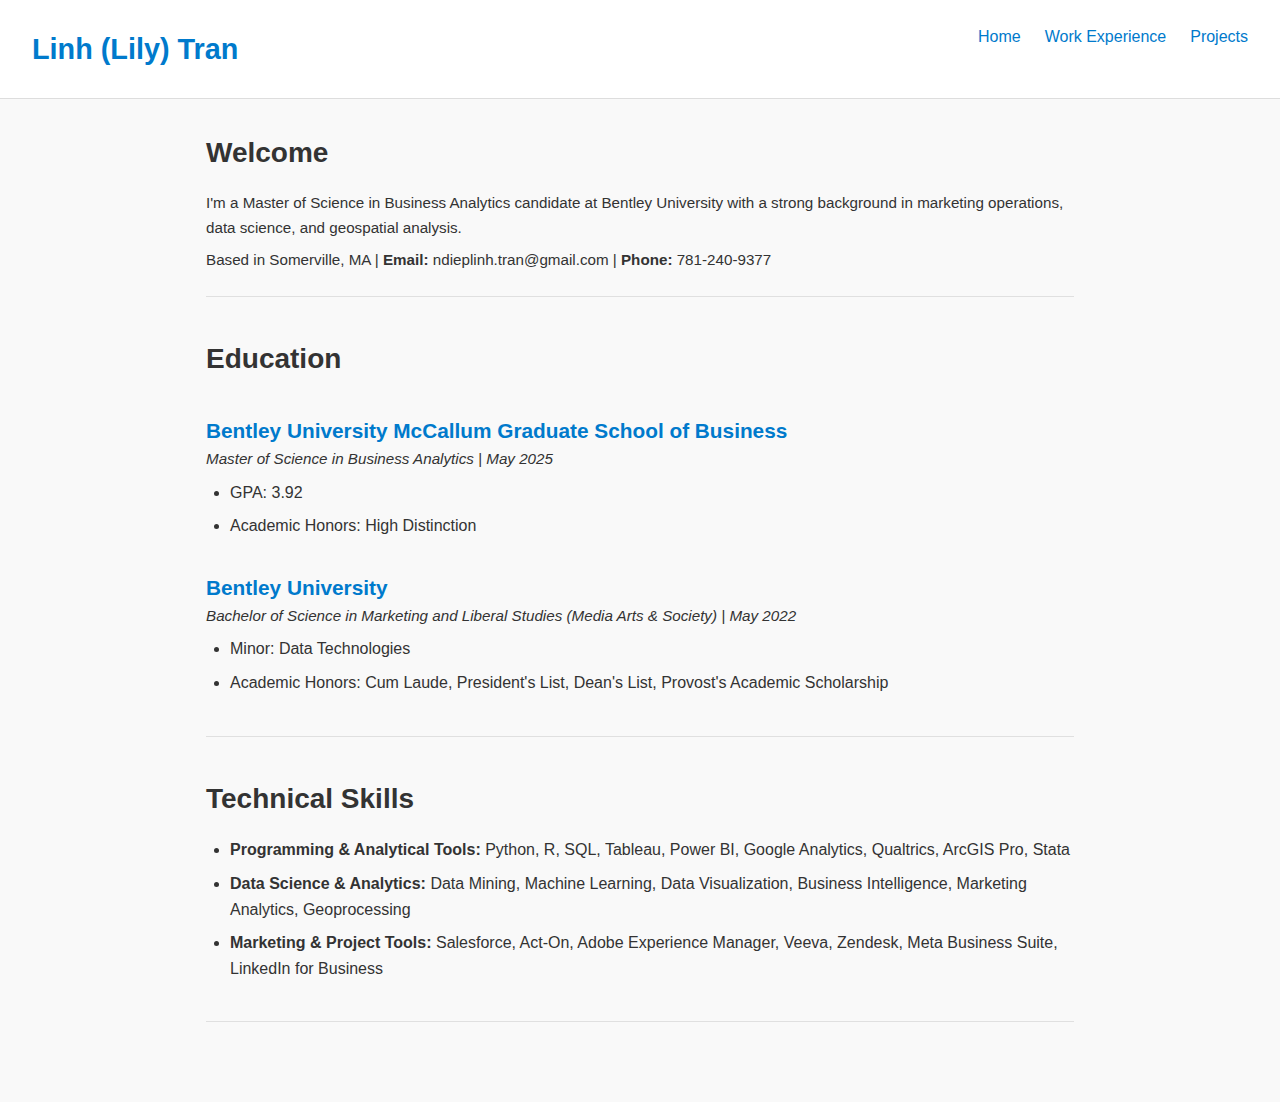
<file: index.html>
<!DOCTYPE html>
<html lang="en">
<head>
  <meta charset="UTF-8" />
  <title>Linh (Lily) Tran | Portfolio</title>
  <link rel="stylesheet" href="css/style.css" />
</head>
<body>
  <header>
    <h1>Linh (Lily) Tran</h1>
    <nav>
      <ul>
        <li><a href="index.html">Home</a></li>
        <li><a href="work.html">Work Experience</a></li>
        <li><a href="projects.html">Projects</a></li>
      </ul>
    </nav>
  </header>

  <main>
    <section>
      <h2>Welcome</h2>
      <p>I'm a Master of Science in Business Analytics candidate at Bentley University with a strong background in marketing operations, data science, and geospatial analysis.</p>
      <p>Based in Somerville, MA | <strong>Email:</strong> ndieplinh.tran@gmail.com | <strong>Phone:</strong> 781-240-9377</p>
    </section>

    <section>
      <h2>Education</h2>
      <h3>Bentley University McCallum Graduate School of Business</h3>
      <p><em>Master of Science in Business Analytics | May 2025</em></p>
      <ul>
        <li>GPA: 3.92</li>
        <li>Academic Honors: High Distinction</li>
      </ul>

      <h3>Bentley University</h3>
      <p><em>Bachelor of Science in Marketing and Liberal Studies (Media Arts & Society) | May 2022</em></p>
      <ul>
        <li>Minor: Data Technologies</li>
        <li>Academic Honors: Cum Laude, President's List, Dean's List, Provost's Academic Scholarship</li>
      </ul>
    </section>

    <section>
      <h2>Technical Skills</h2>
      <ul>
        <li><strong>Programming & Analytical Tools:</strong> Python, R, SQL, Tableau, Power BI, Google Analytics, Qualtrics, ArcGIS Pro, Stata</li>
        <li><strong>Data Science & Analytics:</strong> Data Mining, Machine Learning, Data Visualization, Business Intelligence, Marketing Analytics, Geoprocessing</li>
        <li><strong>Marketing & Project Tools:</strong> Salesforce, Act-On, Adobe Experience Manager, Veeva, Zendesk, Meta Business Suite, LinkedIn for Business</li>
      </ul>
    </section>
  </main>
</body>
</html>
</file>
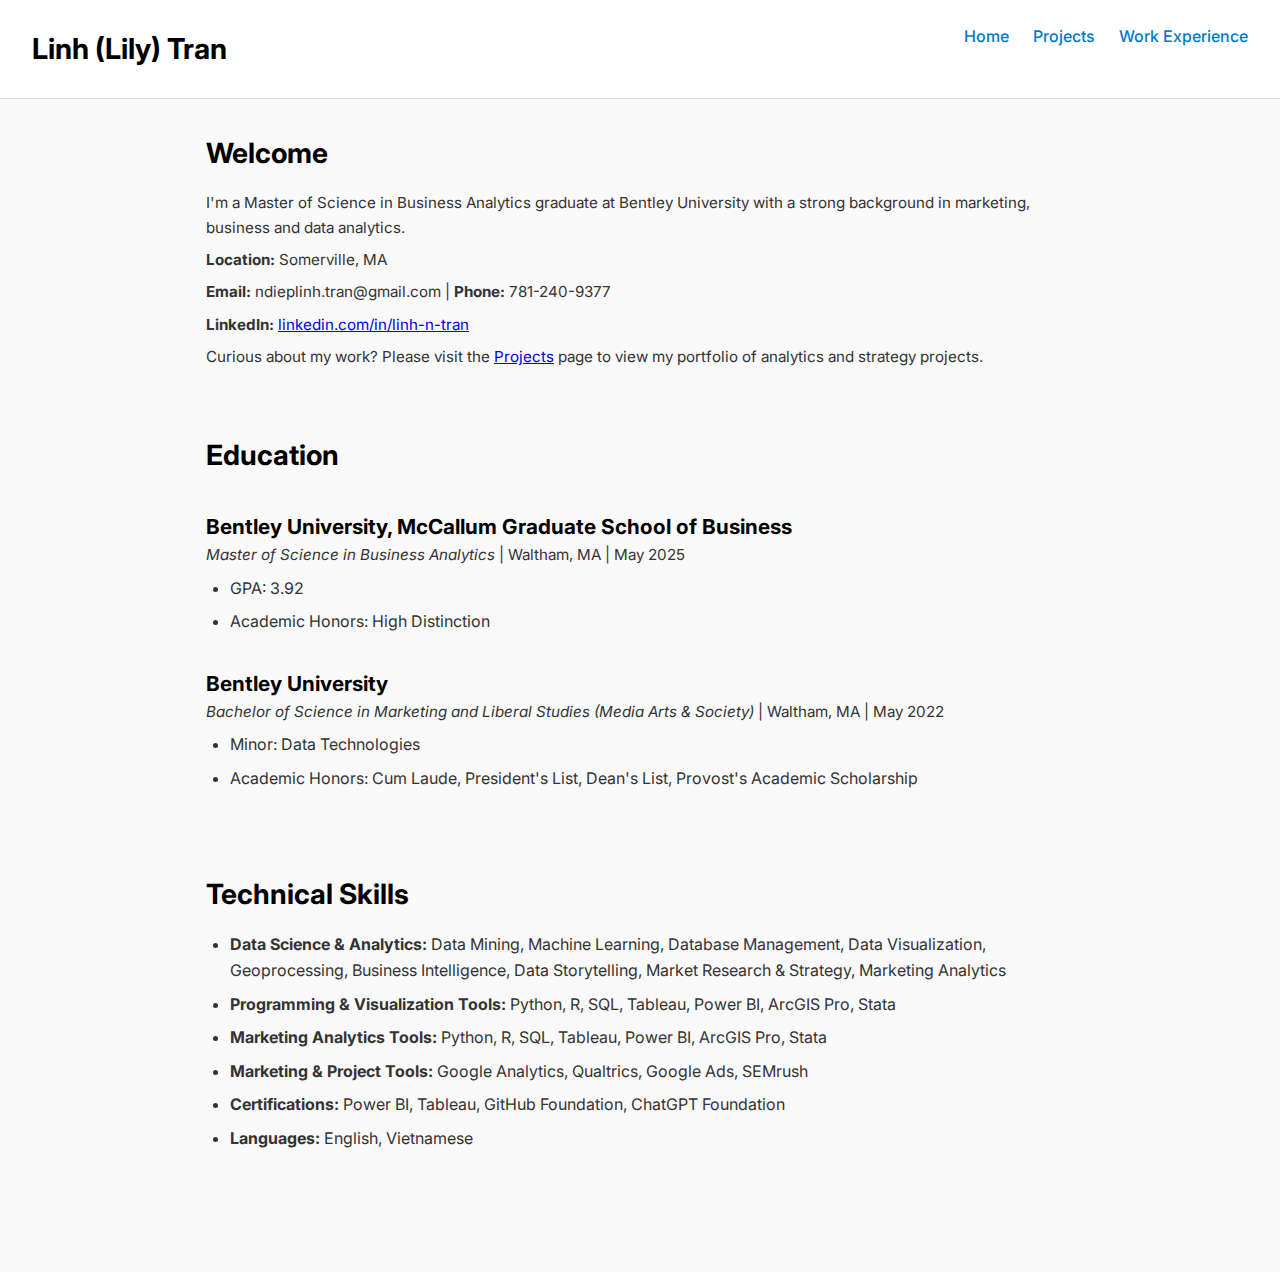
<file: docs/index.html>
<!DOCTYPE html>
<html lang="en">
<head>
  <meta charset="UTF-8" />
  <title>Linh (Lily) Tran | Portfolio</title>
  <link rel="stylesheet" href="css/style.css" />
</head>
<body>
  <header>
    <h1>Linh (Lily) Tran</h1>
    <nav>
      <ul>
        <li><a href="index.html">Home</a></li>
        <li><a href="projects.html">Projects</a></li>
        <li><a href="work.html">Work Experience</a></li>
      </ul>
    </nav>
  </header>

  <main>
    <section>
      <h2>Welcome</h2>
      <p>I'm a Master of Science in Business Analytics graduate at Bentley University with a strong background in marketing, business and data analytics.</p>
      <p><strong>Location:</strong> Somerville, MA</p>
      <p><strong>Email:</strong> ndieplinh.tran@gmail.com | <strong>Phone:</strong> 781-240-9377</p>
      <p><strong>LinkedIn:</strong> 
        <a href="https://www.linkedin.com/in/linh-n-tran/" target="_blank">
          linkedin.com/in/linh-n-tran
        </a>
      </p>
      <p>Curious about my work? Please visit the <a href="projects.html">Projects</a> page to view my portfolio of analytics and strategy projects.</p>
    </section>

    <section>
      <h2>Education</h2>
      <h3>Bentley University, McCallum Graduate School of Business</h3>
      <p><em>Master of Science in Business Analytics</em> | Waltham, MA | May 2025</p>
      <ul>
        <li>GPA: 3.92</li>
        <li>Academic Honors: High Distinction</li>
      </ul>

      <h3>Bentley University</h3>
      <p><em>Bachelor of Science in Marketing and Liberal Studies (Media Arts & Society)</em> | Waltham, MA | May 2022</p>
      <ul>
        <li>Minor: Data Technologies</li>
        <li>Academic Honors: Cum Laude, President's List, Dean's List, Provost's Academic Scholarship</li>
      </ul>
    </section>

    <section>
      <h2>Technical Skills</h2>
      <ul>
        <li><strong>Data Science & Analytics:</strong> Data Mining, Machine Learning, Database Management, Data Visualization, Geoprocessing, Business Intelligence, Data Storytelling, Market Research & Strategy, Marketing Analytics</li>
        <li><strong>Programming & Visualization Tools:</strong> Python, R, SQL, Tableau, Power BI, ArcGIS Pro, Stata</li>
        <li><strong>Marketing Analytics Tools:</strong> Python, R, SQL, Tableau, Power BI, ArcGIS Pro, Stata</li>
        <li><strong>Marketing & Project Tools:</strong> Google Analytics, Qualtrics, Google Ads, SEMrush</li>
        <li><strong>Certifications:</strong> Power BI, Tableau, GitHub Foundation, ChatGPT Foundation</li>
        <li><strong>Languages:</strong> English, Vietnamese</li>
      </ul>
    </section>
  </main>
</body>
</html>
</file>
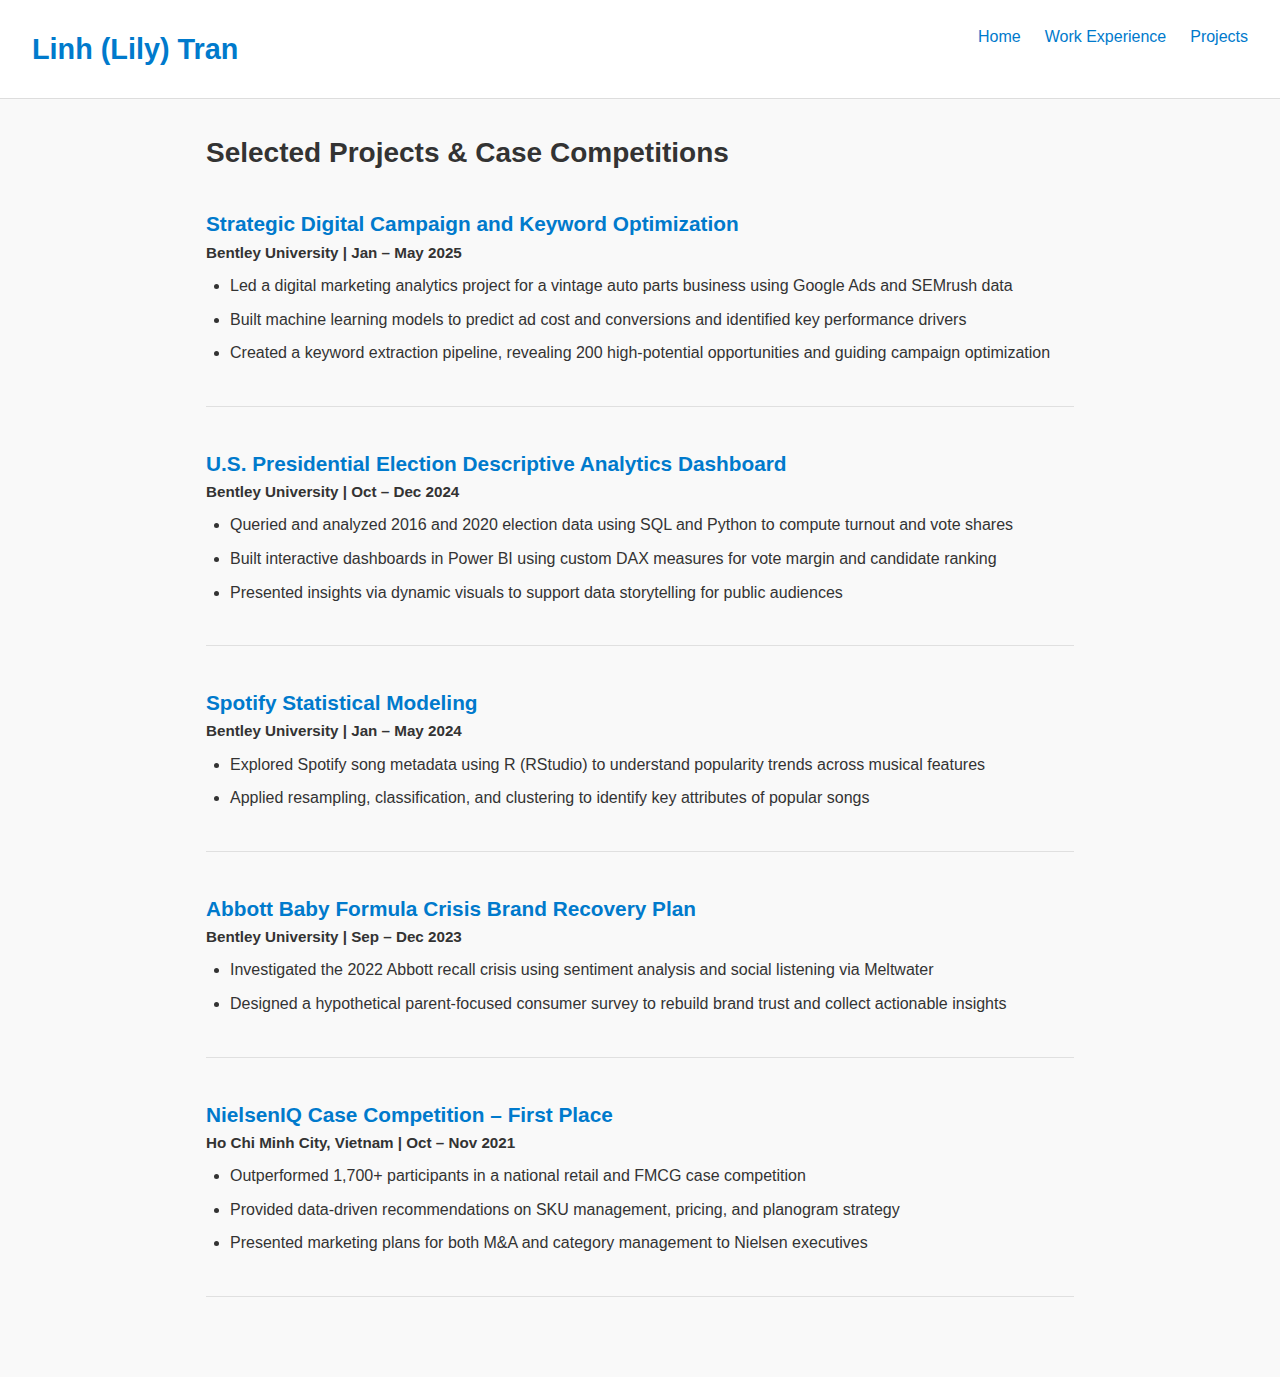
<file: projects.html>
<!DOCTYPE html>
<html lang="en">
<head>
  <meta charset="UTF-8">
  <title>Projects | Linh (Lily) Tran</title>
  <link rel="stylesheet" href="css/style.css">
</head>
<body>
  <header>
    <h1>Linh (Lily) Tran</h1>
    <nav>
      <ul>
        <li><a href="index.html">Home</a></li>
        <li><a href="work.html">Work Experience</a></li>
        <li><a href="projects.html">Projects</a></li>
      </ul>
    </nav>
  </header>

  <main>
    <h2>Selected Projects & Case Competitions</h2>

    <section>
      <h3>Strategic Digital Campaign and Keyword Optimization</h3>
      <p><strong>Bentley University | Jan – May 2025</strong></p>
      <ul>
        <li>Led a digital marketing analytics project for a vintage auto parts business using Google Ads and SEMrush data</li>
        <li>Built machine learning models to predict ad cost and conversions and identified key performance drivers</li>
        <li>Created a keyword extraction pipeline, revealing 200 high-potential opportunities and guiding campaign optimization</li>
      </ul>
    </section>

    <section>
      <h3>U.S. Presidential Election Descriptive Analytics Dashboard</h3>
      <p><strong>Bentley University | Oct – Dec 2024</strong></p>
      <ul>
        <li>Queried and analyzed 2016 and 2020 election data using SQL and Python to compute turnout and vote shares</li>
        <li>Built interactive dashboards in Power BI using custom DAX measures for vote margin and candidate ranking</li>
        <li>Presented insights via dynamic visuals to support data storytelling for public audiences</li>
      </ul>
    </section>

    <section>
      <h3>Spotify Statistical Modeling</h3>
      <p><strong>Bentley University | Jan – May 2024</strong></p>
      <ul>
        <li>Explored Spotify song metadata using R (RStudio) to understand popularity trends across musical features</li>
        <li>Applied resampling, classification, and clustering to identify key attributes of popular songs</li>
      </ul>
    </section>

    <section>
      <h3>Abbott Baby Formula Crisis Brand Recovery Plan</h3>
      <p><strong>Bentley University | Sep – Dec 2023</strong></p>
      <ul>
        <li>Investigated the 2022 Abbott recall crisis using sentiment analysis and social listening via Meltwater</li>
        <li>Designed a hypothetical parent-focused consumer survey to rebuild brand trust and collect actionable insights</li>
      </ul>
    </section>

    <section>
      <h3>NielsenIQ Case Competition – First Place</h3>
      <p><strong>Ho Chi Minh City, Vietnam | Oct – Nov 2021</strong></p>
      <ul>
        <li>Outperformed 1,700+ participants in a national retail and FMCG case competition</li>
        <li>Provided data-driven recommendations on SKU management, pricing, and planogram strategy</li>
        <li>Presented marketing plans for both M&A and category management to Nielsen executives</li>
      </ul>
    </section>
  </main>
</body>
</html>
</file>
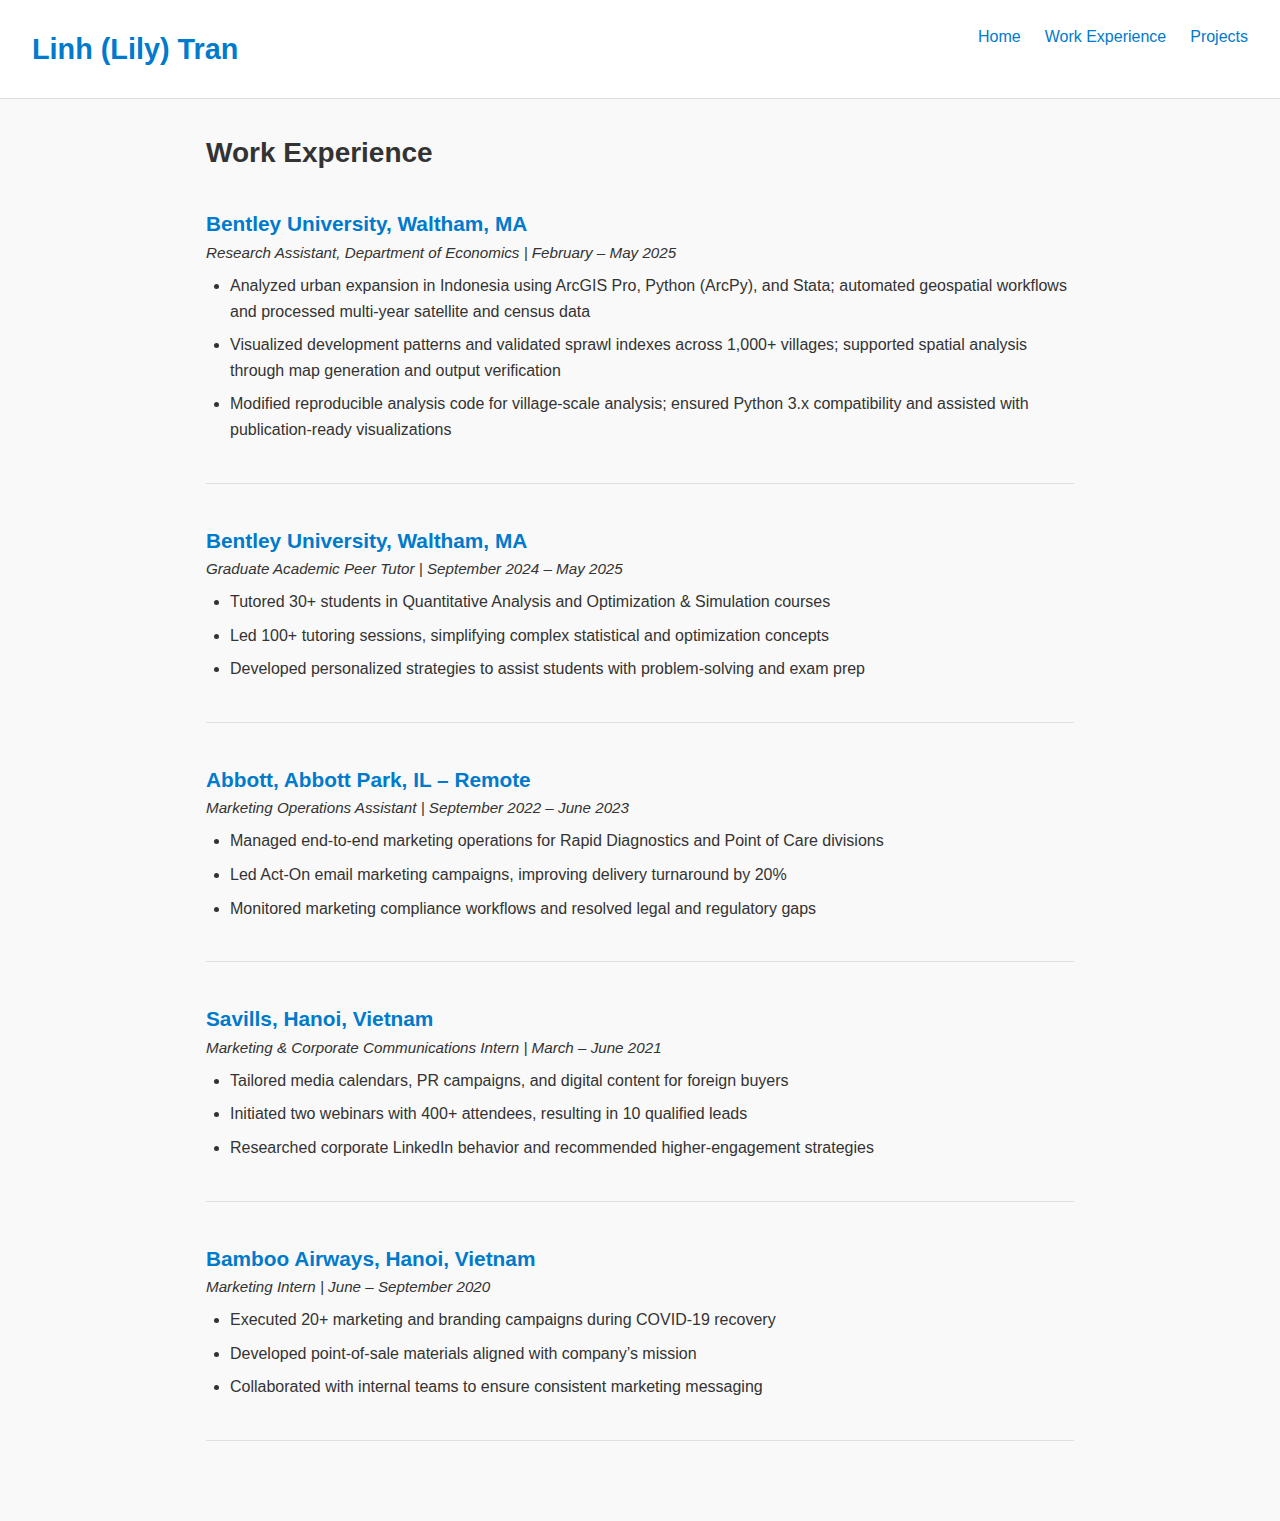
<file: work.html>
<!DOCTYPE html>
<html lang="en">
<head>
  <meta charset="UTF-8">
  <title>Work Experience | Linh (Lily) Tran</title>
  <link rel="stylesheet" href="css/style.css">
</head>
<body>
  <header>
    <h1>Linh (Lily) Tran</h1>
    <nav>
      <ul>
        <li><a href="index.html">Home</a></li>
        <li><a href="work.html">Work Experience</a></li>
        <li><a href="projects.html">Projects</a></li>
      </ul>
    </nav>
  </header>

  <main>
    <h2>Work Experience</h2>

    <section>
      <h3>Bentley University, Waltham, MA</h3>
      <p><em>Research Assistant, Department of Economics | February – May 2025</em></p>
      <ul>
        <li>Analyzed urban expansion in Indonesia using ArcGIS Pro, Python (ArcPy), and Stata; automated geospatial workflows and processed multi-year satellite and census data</li>
        <li>Visualized development patterns and validated sprawl indexes across 1,000+ villages; supported spatial analysis through map generation and output verification</li>
        <li>Modified reproducible analysis code for village-scale analysis; ensured Python 3.x compatibility and assisted with publication-ready visualizations</li>
      </ul>
    </section>

    <section>
      <h3>Bentley University, Waltham, MA</h3>
      <p><em>Graduate Academic Peer Tutor | September 2024 – May 2025</em></p>
      <ul>
        <li>Tutored 30+ students in Quantitative Analysis and Optimization & Simulation courses</li>
        <li>Led 100+ tutoring sessions, simplifying complex statistical and optimization concepts</li>
        <li>Developed personalized strategies to assist students with problem-solving and exam prep</li>
      </ul>
    </section>

    <section>
      <h3>Abbott, Abbott Park, IL – Remote</h3>
      <p><em>Marketing Operations Assistant | September 2022 – June 2023</em></p>
      <ul>
        <li>Managed end-to-end marketing operations for Rapid Diagnostics and Point of Care divisions</li>
        <li>Led Act-On email marketing campaigns, improving delivery turnaround by 20%</li>
        <li>Monitored marketing compliance workflows and resolved legal and regulatory gaps</li>
      </ul>
    </section>

    <section>
      <h3>Savills, Hanoi, Vietnam</h3>
      <p><em>Marketing & Corporate Communications Intern | March – June 2021</em></p>
      <ul>
        <li>Tailored media calendars, PR campaigns, and digital content for foreign buyers</li>
        <li>Initiated two webinars with 400+ attendees, resulting in 10 qualified leads</li>
        <li>Researched corporate LinkedIn behavior and recommended higher-engagement strategies</li>
      </ul>
    </section>

    <section>
      <h3>Bamboo Airways, Hanoi, Vietnam</h3>
      <p><em>Marketing Intern | June – September 2020</em></p>
      <ul>
        <li>Executed 20+ marketing and branding campaigns during COVID-19 recovery</li>
        <li>Developed point-of-sale materials aligned with company’s mission</li>
        <li>Collaborated with internal teams to ensure consistent marketing messaging</li>
      </ul>
    </section>
  </main>
</body>
</html>
</file>
<file: css/style.css>
/* Reset some default styles */
* {
  margin: 0;
  padding: 0;
  box-sizing: border-box;
}

body {
  font-family: "Segoe UI", Tahoma, Geneva, Verdana, sans-serif;
  line-height: 1.6;
  background-color: #f9f9f9;
  color: #333;
  padding-bottom: 40px;
}

header {
  background-color: #fff;
  padding: 1rem 2rem;
  border-bottom: 1px solid #ddd;
  display: flex;
  justify-content: space-between;
  align-items: center;
  flex-wrap: wrap;
}

header h1 {
  font-size: 1.8rem;
  color: #007acc;
}

nav ul {
  list-style: none;
  display: flex;
  gap: 1.5rem;
}

nav ul li a {
  text-decoration: none;
  color: #007acc;
  font-weight: 500;
  transition: color 0.2s ease;
}

nav ul li a:hover {
  color: #005b99;
  text-decoration: underline;
}

main {
  max-width: 900px;
  margin: 2rem auto;
  padding: 0 1rem;
}

h2 {
  font-size: 1.75rem;
  color: #333;
  margin-bottom: 1rem;
}

h3 {
  font-size: 1.3rem;
  color: #007acc;
  margin-top: 2rem;
}

p {
  margin-bottom: 0.5rem;
  font-size: 0.95rem;
}

ul {
  margin-top: 0.5rem;
  margin-bottom: 1.5rem;
  padding-left: 1.5rem;
}

ul li {
  margin-bottom: 0.5rem;
}

section {
  margin-bottom: 2.5rem;
  padding-bottom: 1rem;
  border-bottom: 1px solid #e0e0e0;
}

/* Responsive adjustments */
@media (max-width: 600px) {
  header {
    flex-direction: column;
    align-items: flex-start;
  }

  nav ul {
    flex-direction: column;
    gap: 0.5rem;
    margin-top: 0.5rem;
  }
}
</file>
<file: docs/css/style.css>
/* Import Inter font via @import if not in HTML */
@import url('https://fonts.googleapis.com/css2?family=Inter:wght@400;600;700&display=swap');

/* Reset defaults */
* {
  margin: 0;
  padding: 0;
  box-sizing: border-box;
}

body {
  font-family: 'Inter', sans-serif;
  line-height: 1.6;
  background-color: #f9f9f9;
  color: #333;
  padding-bottom: 40px;
}

/* Header styles */
header {
  background-color: #fff;
  padding: 1rem 2rem;
  border-bottom: 1px solid #ddd;
  display: flex;
  justify-content: space-between;
  align-items: center;
  flex-wrap: wrap;
}

header h1 {
  font-size: 1.8rem;
  color: #000;
}

/* Navigation styles */
nav ul {
  list-style: none;
  display: flex;
  gap: 1.5rem;
}

nav ul li a {
  text-decoration: none;
  color: #007acc;
  font-weight: 500;
  transition: color 0.2s ease;
}

nav ul li a:hover {
  color: #005b99;
  text-decoration: underline;
}

/* Main content styles */
main {
  max-width: 900px;
  margin: 2rem auto;
  padding: 0 1rem;
}

/* Heading styles */
h1, h2, h3, h4, h5, h6 {
  color: #000;
}

h2 {
  font-size: 1.75rem;
  margin-bottom: 1rem;
}

h3 {
  font-size: 1.3rem;
  margin-top: 2rem;
}

p {
  margin-bottom: 0.5rem;
  font-size: 0.95rem;
}

ul {
  margin-top: 0.5rem;
  margin-bottom: 1.5rem;
  padding-left: 1.5rem;
}

ul li {
  margin-bottom: 0.5rem;
}

section {
  margin-bottom: 2.5rem;
  padding-bottom: 1rem;
  /* 
  border-bottom: 1px solid #e0e0e0;
  */
}

/* Responsive design */
@media (max-width: 600px) {
  header {
    flex-direction: column;
    align-items: flex-start;
  }

  nav ul {
    flex-direction: column;
    gap: 0.5rem;
    margin-top: 0.5rem;
  }
}

/* Footer styles */
footer {
  display: flex;
  flex-wrap: wrap;
  justify-content: space-between;
  align-items: center;
  padding: 1em 2em;
  border-top: 1px solid #ccc;
  margin-top: 3em;
  font-size: 0.9em;
  color: #555;
}

.footer-center a {
  margin-right: 10px;
  text-decoration: none;
}

.footer-center img {
  vertical-align: middle;
  opacity: 0.6;
  transition: opacity 0.3s;
}

.footer-center img:hover {
  opacity: 1;
}

.footer-right p {
  color: #888;
  font-size: 0.8em;
  margin: 0;
}
</file>
